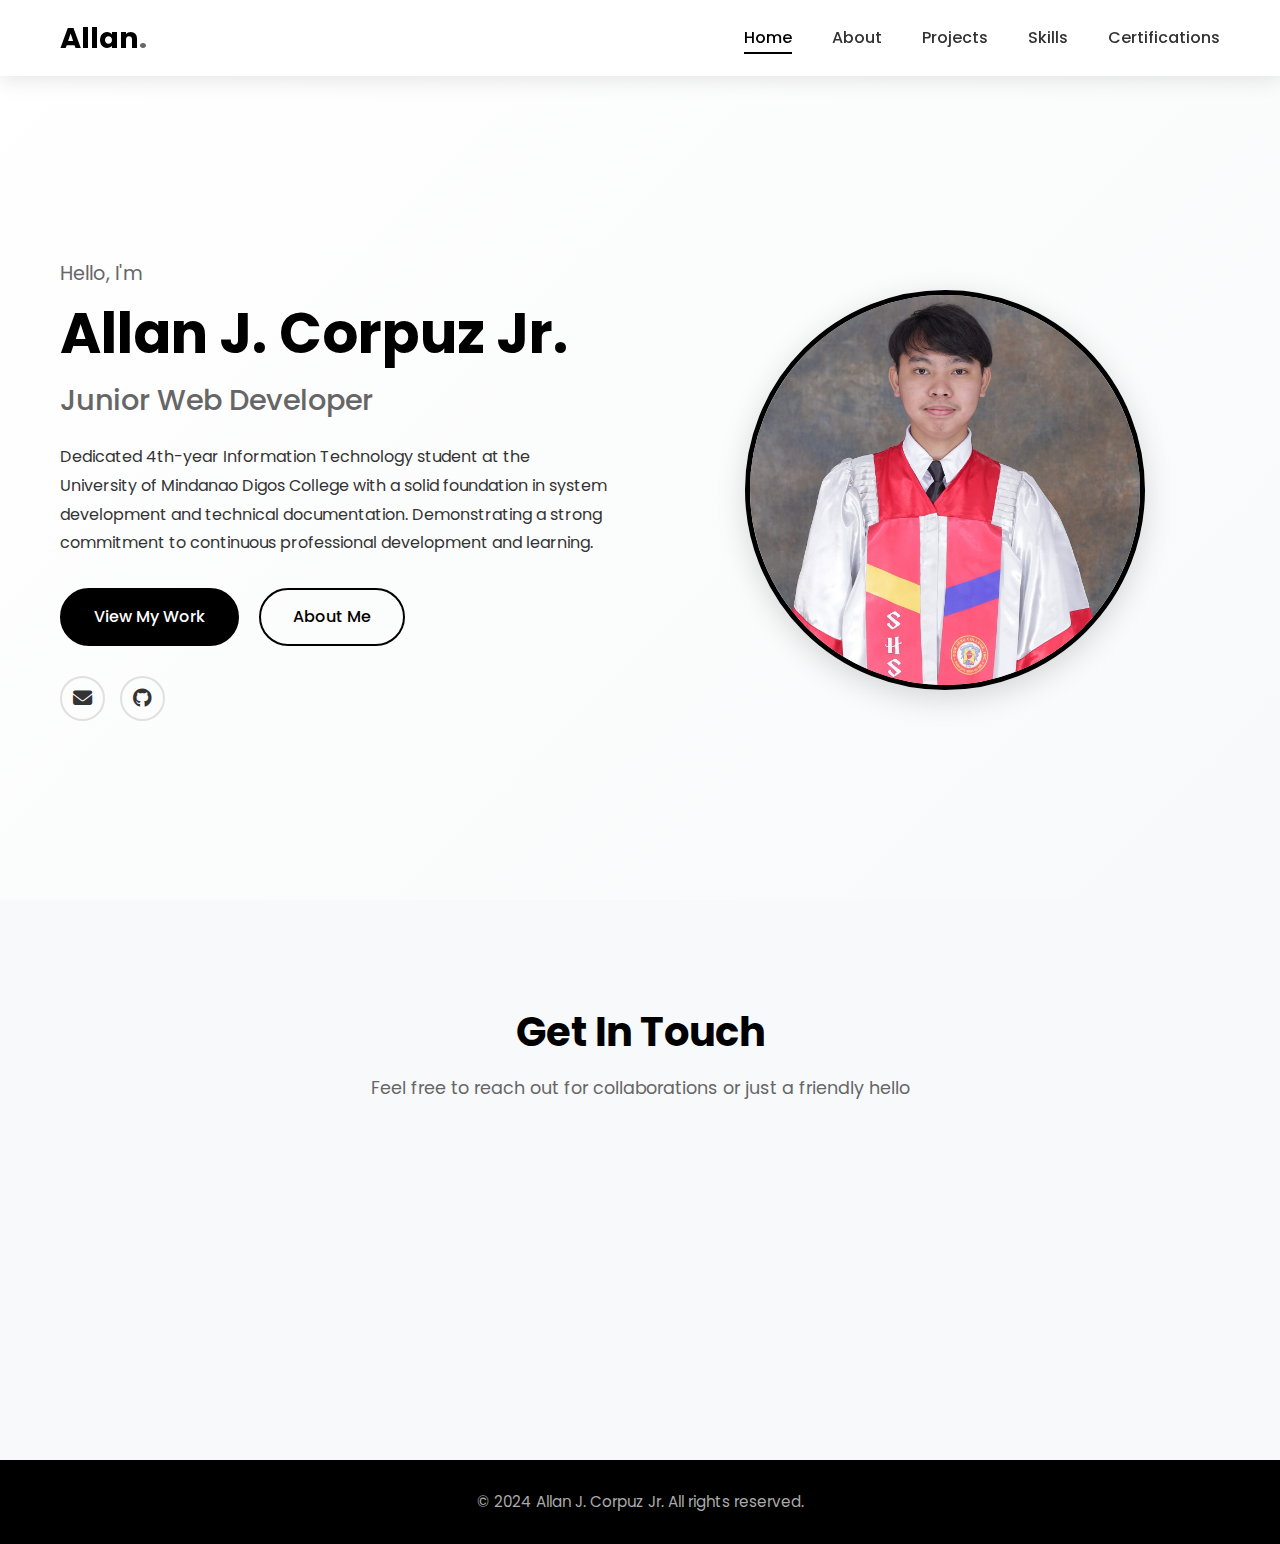
<file: index.html>
<!DOCTYPE html>
<html lang="en">
<head>
    <meta charset="UTF-8">
    <meta name="viewport" content="width=device-width, initial-scale=1.0">
    <title>Allan J. Corpuz Jr. | Junior Web Developer</title>
    <link rel="stylesheet" href="css/style.css">
    <link href="https://fonts.googleapis.com/css2?family=Poppins:wght@300;400;500;600;700&display=swap" rel="stylesheet">
    <link rel="stylesheet" href="https://cdnjs.cloudflare.com/ajax/libs/font-awesome/6.4.0/css/all.min.css">
</head>
<body>
    <!-- Navigation -->
    <nav class="navbar">
        <div class="nav-container">
            <a href="index.html" class="nav-logo">Allan<span>.</span></a>
            <button class="nav-toggle" id="navToggle">
                <span class="hamburger"></span>
            </button>
            <ul class="nav-menu" id="navMenu">
                <li class="nav-item"><a href="index.html" class="nav-link active">Home</a></li>
                <li class="nav-item"><a href="about.html" class="nav-link">About</a></li>
                <li class="nav-item"><a href="projects.html" class="nav-link">Projects</a></li>
                <li class="nav-item"><a href="skills.html" class="nav-link">Skills</a></li>
                <li class="nav-item"><a href="certifications.html" class="nav-link">Certifications</a></li>
            </ul>
        </div>
    </nav>

    <!-- Hero Section -->
    <section class="hero">
        <div class="hero-container">
            <div class="hero-content">
                <p class="hero-greeting">Hello, I'm</p>
                <h1 class="hero-name">Allan J. Corpuz Jr.</h1>
                <h2 class="hero-title">Junior Web Developer</h2>
                <p class="hero-description">
                    Dedicated 4th-year Information Technology student at the University of Mindanao Digos College
                    with a solid foundation in system development and technical documentation. Demonstrating a
                    strong commitment to continuous professional development and learning.
                </p>
                <div class="hero-buttons">
                    <a href="projects.html" class="btn btn-primary">View My Work</a>
                    <a href="about.html" class="btn btn-secondary">About Me</a>
                </div>
                <div class="hero-social">
                    <a href="mailto:schallancorpuz@gmail.com" class="social-link" title="Email">
                        <i class="fas fa-envelope"></i>
                    </a>
                    <a href="https://github.com/arannnx" target="_blank" class="social-link" title="GitHub">
                        <i class="fab fa-github"></i>
                    </a>
                </div>
            </div>
            <div class="hero-image">
                <div class="image-wrapper">
                    <img src="assets/images/profile.jpg" alt="Allan J. Corpuz Jr.">
                </div>
            </div>
        </div>
    </section>

    <!-- Contact Section -->
    <section class="contact-section">
        <div class="container">
            <h2 class="section-title">Get In Touch</h2>
            <p class="section-subtitle">Feel free to reach out for collaborations or just a friendly hello</p>
            <div class="contact-cards">
                <a href="mailto:schallancorpuz@gmail.com" class="contact-card">
                    <i class="fas fa-envelope"></i>
                    <h3>Email</h3>
                    <p>schallancorpuz@gmail.com</p>
                </a>
                <a href="https://github.com/arannnx" target="_blank" class="contact-card">
                    <i class="fab fa-github"></i>
                    <h3>GitHub</h3>
                    <p>github.com/arannnx</p>
                </a>
            </div>
        </div>
    </section>

    <!-- Footer -->
    <footer class="footer">
        <div class="container">
            <p>&copy; 2024 Allan J. Corpuz Jr. All rights reserved.</p>
        </div>
    </footer>

    <script src="js/main.js"></script>
</body>
</html>
</file>
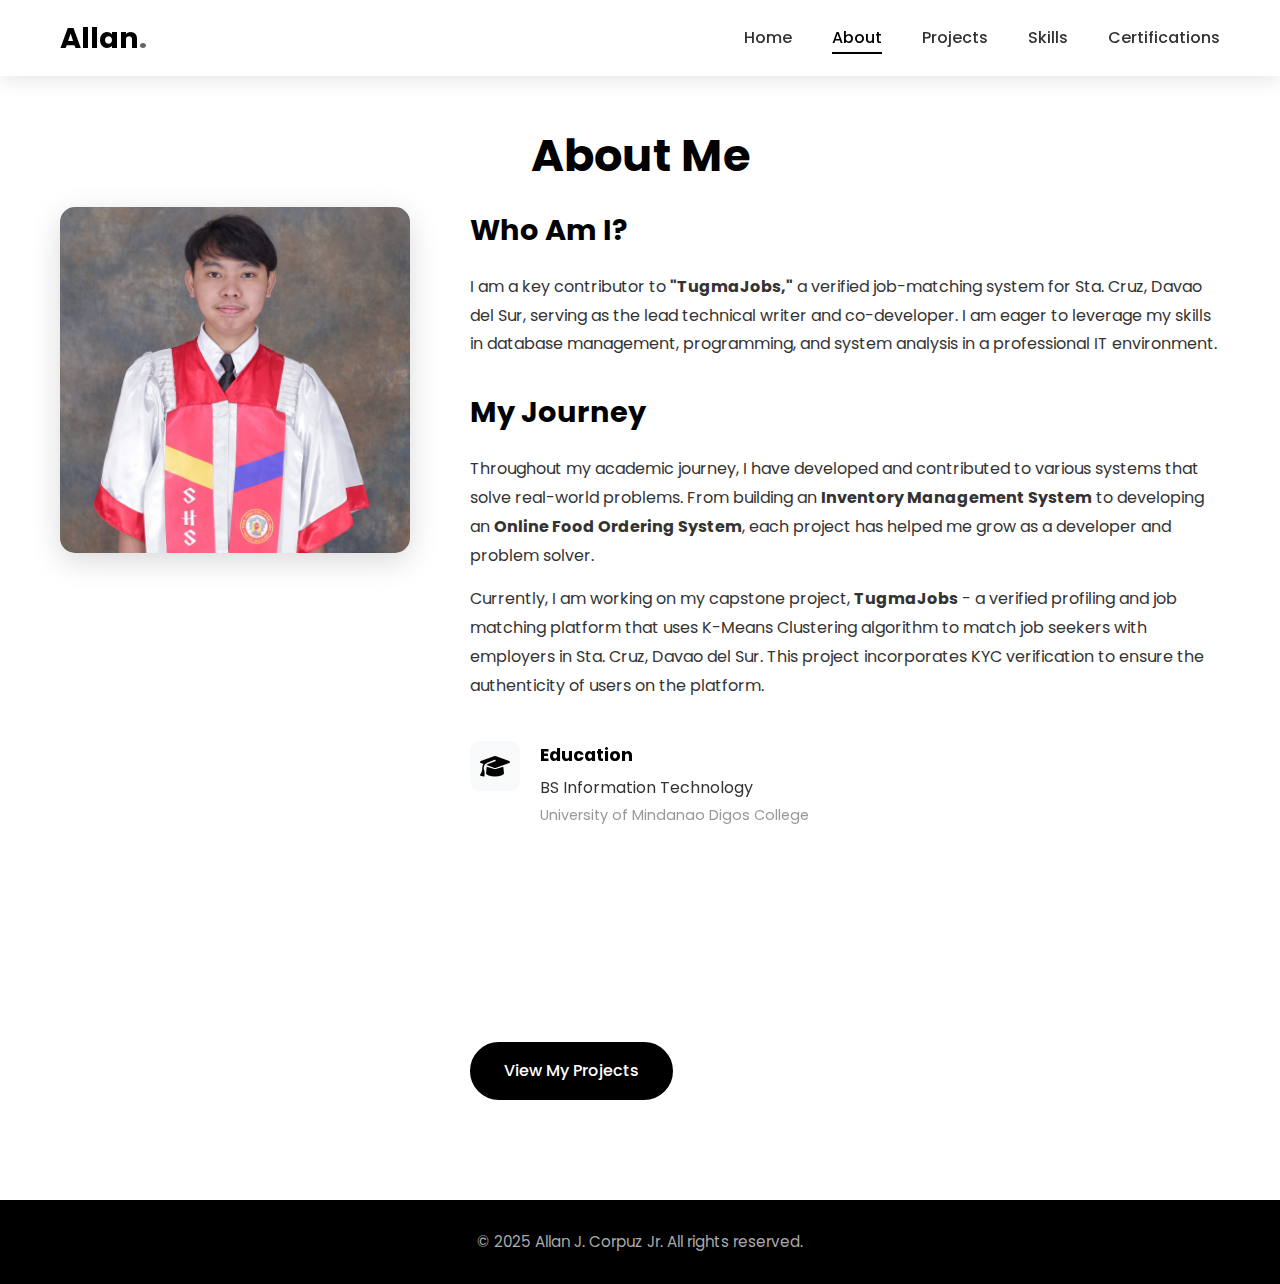
<file: about.html>
<!DOCTYPE html>
<html lang="en">
<head>
    <meta charset="UTF-8">
    <meta name="viewport" content="width=device-width, initial-scale=1.0">
    <title>About | Allan J. Corpuz Jr.</title>
    <link rel="stylesheet" href="css/style.css">
    <link href="https://fonts.googleapis.com/css2?family=Poppins:wght@300;400;500;600;700&display=swap" rel="stylesheet">
    <link rel="stylesheet" href="https://cdnjs.cloudflare.com/ajax/libs/font-awesome/6.4.0/css/all.min.css">
</head>
<body>
    <!-- Navigation -->
    <nav class="navbar">
        <div class="nav-container">
            <a href="index.html" class="nav-logo">Allan<span>.</span></a>
            <button class="nav-toggle" id="navToggle">
                <span class="hamburger"></span>
            </button>
            <ul class="nav-menu" id="navMenu">
                <li class="nav-item"><a href="index.html" class="nav-link">Home</a></li>
                <li class="nav-item"><a href="about.html" class="nav-link active">About</a></li>
                <li class="nav-item"><a href="projects.html" class="nav-link">Projects</a></li>
                <li class="nav-item"><a href="skills.html" class="nav-link">Skills</a></li>
                <li class="nav-item"><a href="certifications.html" class="nav-link">Certifications</a></li>
            </ul>
        </div>
    </nav>

    <!-- About Section -->
    <section class="about-section">
        <div class="container">
            <h1 class="page-title">About Me</h1>
            <div class="about-content">
                <div class="about-image">
                    <img src="assets/images/profile.jpg" alt="Allan J. Corpuz Jr.">
                </div>
                <div class="about-text">
                    <h2>Who Am I?</h2>
                    <p>
                        I am a key contributor to <strong>"TugmaJobs,"</strong> a verified job-matching system for
                        Sta. Cruz, Davao del Sur, serving as the lead technical writer and co-developer. I am eager
                        to leverage my skills in database management, programming, and system analysis in a
                        professional IT environment.
                    </p>

                    <h2>My Journey</h2>
                    <p>
                        Throughout my academic journey, I have developed and contributed to various systems that
                        solve real-world problems. From building an <strong>Inventory Management System</strong> to
                        developing an <strong>Online Food Ordering System</strong>, each project has helped me grow
                        as a developer and problem solver.
                    </p>
                    <p>
                        Currently, I am working on my capstone project, <strong>TugmaJobs</strong> - a verified
                        profiling and job matching platform that uses K-Means Clustering algorithm to match job
                        seekers with employers in Sta. Cruz, Davao del Sur. This project incorporates KYC
                        verification to ensure the authenticity of users on the platform.
                    </p>

                    <div class="about-info">
                        <div class="info-item">
                            <i class="fas fa-graduation-cap"></i>
                            <div>
                                <h4>Education</h4>
                                <p>BS Information Technology</p>
                                <p class="text-muted">University of Mindanao Digos College</p>
                            </div>
                        </div>
                        <div class="info-item">
                            <i class="fas fa-map-marker-alt"></i>
                            <div>
                                <h4>Location</h4>
                                <p>Davao del Sur, Philippines</p>
                            </div>
                        </div>
                        <div class="info-item">
                            <i class="fas fa-envelope"></i>
                            <div>
                                <h4>Email</h4>
                                <p>schallancorpuz@gmail.com</p>
                            </div>
                        </div>
                    </div>

                    <a href="projects.html" class="btn btn-primary">View My Projects</a>
                </div>
            </div>
        </div>
    </section>

    <!-- Footer -->
    <footer class="footer">
        <div class="container">
            <p>&copy; 2025 Allan J. Corpuz Jr. All rights reserved.</p>
        </div>
    </footer>

    <script src="js/main.js"></script>
</body>
</html>
</file>
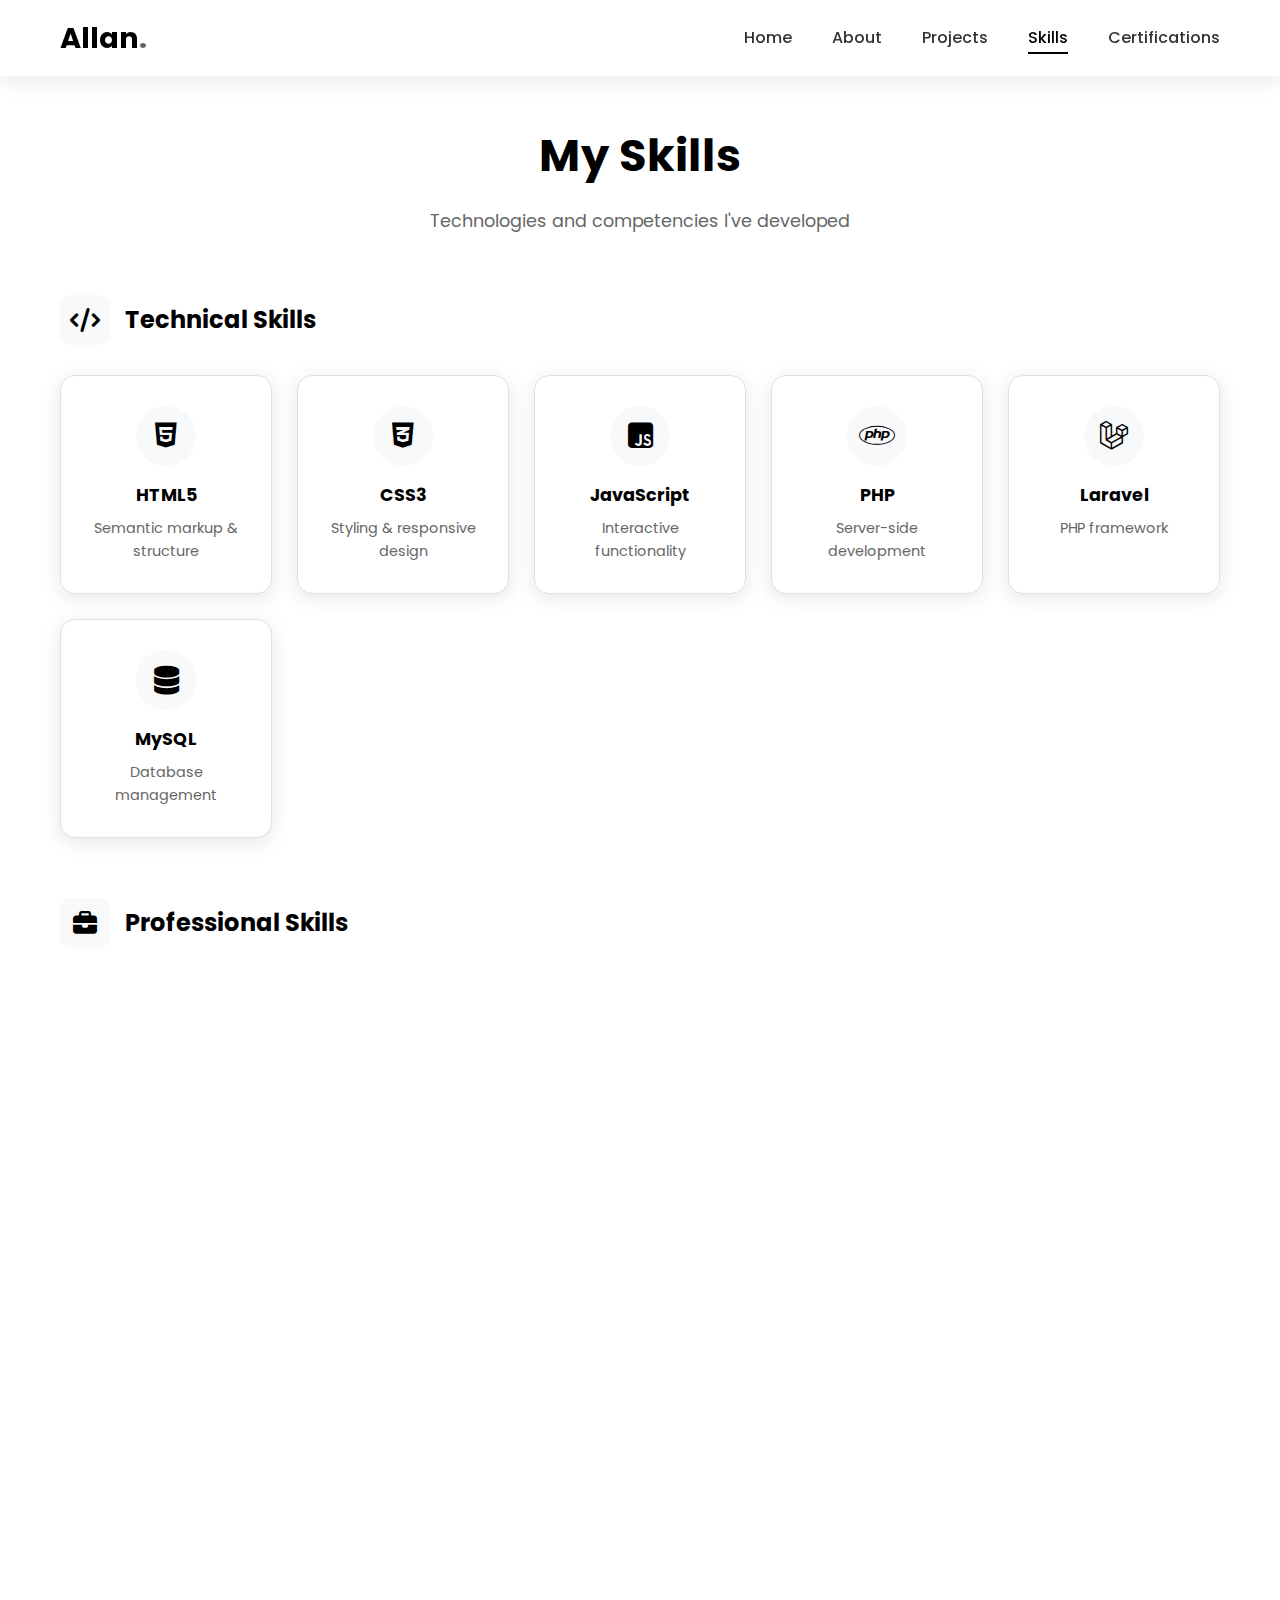
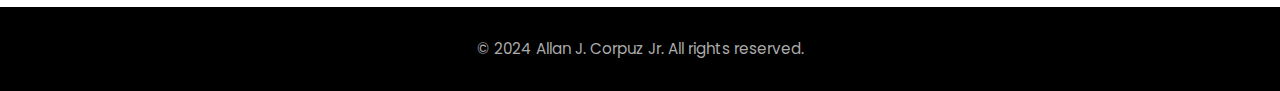
<file: skills.html>
<!DOCTYPE html>
<html lang="en">
<head>
    <meta charset="UTF-8">
    <meta name="viewport" content="width=device-width, initial-scale=1.0">
    <title>Skills | Allan J. Corpuz Jr.</title>
    <link rel="stylesheet" href="css/style.css">
    <link href="https://fonts.googleapis.com/css2?family=Poppins:wght@300;400;500;600;700&display=swap" rel="stylesheet">
    <link rel="stylesheet" href="https://cdnjs.cloudflare.com/ajax/libs/font-awesome/6.4.0/css/all.min.css">
</head>
<body>
    <!-- Navigation -->
    <nav class="navbar">
        <div class="nav-container">
            <a href="index.html" class="nav-logo">Allan<span>.</span></a>
            <button class="nav-toggle" id="navToggle">
                <span class="hamburger"></span>
            </button>
            <ul class="nav-menu" id="navMenu">
                <li class="nav-item"><a href="index.html" class="nav-link">Home</a></li>
                <li class="nav-item"><a href="about.html" class="nav-link">About</a></li>
                <li class="nav-item"><a href="projects.html" class="nav-link">Projects</a></li>
                <li class="nav-item"><a href="skills.html" class="nav-link active">Skills</a></li>
                <li class="nav-item"><a href="certifications.html" class="nav-link">Certifications</a></li>
            </ul>
        </div>
    </nav>

    <!-- Skills Section -->
    <section class="skills-section">
        <div class="container">
            <h1 class="page-title">My Skills</h1>
            <p class="page-subtitle">Technologies and competencies I've developed</p>

            <!-- Technical Skills -->
            <div class="skills-category">
                <h2 class="category-title">
                    <i class="fas fa-code"></i>
                    Technical Skills
                </h2>
                <div class="skills-grid">
                    <div class="skill-card">
                        <div class="skill-icon">
                            <i class="fab fa-html5"></i>
                        </div>
                        <h3>HTML5</h3>
                        <p>Semantic markup & structure</p>
                    </div>
                    <div class="skill-card">
                        <div class="skill-icon">
                            <i class="fab fa-css3-alt"></i>
                        </div>
                        <h3>CSS3</h3>
                        <p>Styling & responsive design</p>
                    </div>
                    <div class="skill-card">
                        <div class="skill-icon">
                            <i class="fab fa-js-square"></i>
                        </div>
                        <h3>JavaScript</h3>
                        <p>Interactive functionality</p>
                    </div>
                    <div class="skill-card">
                        <div class="skill-icon">
                            <i class="fab fa-php"></i>
                        </div>
                        <h3>PHP</h3>
                        <p>Server-side development</p>
                    </div>
                    <div class="skill-card">
                        <div class="skill-icon">
                            <i class="fab fa-laravel"></i>
                        </div>
                        <h3>Laravel</h3>
                        <p>PHP framework</p>
                    </div>
                    <div class="skill-card">
                        <div class="skill-icon">
                            <i class="fas fa-database"></i>
                        </div>
                        <h3>MySQL</h3>
                        <p>Database management</p>
                    </div>
                </div>
            </div>

            <!-- Professional Skills -->
            <div class="skills-category">
                <h2 class="category-title">
                    <i class="fas fa-briefcase"></i>
                    Professional Skills
                </h2>
                <div class="skills-grid">
                    <div class="skill-card">
                        <div class="skill-icon">
                            <i class="fas fa-file-alt"></i>
                        </div>
                        <h3>System Documentation</h3>
                        <p>Technical writing & documentation</p>
                    </div>
                    <div class="skill-card">
                        <div class="skill-icon">
                            <i class="fas fa-server"></i>
                        </div>
                        <h3>Database Management</h3>
                        <p>Design & optimization</p>
                    </div>
                    <div class="skill-card">
                        <div class="skill-icon">
                            <i class="fas fa-lightbulb"></i>
                        </div>
                        <h3>Problem Solving</h3>
                        <p>Analytical thinking</p>
                    </div>
                    <div class="skill-card">
                        <div class="skill-icon">
                            <i class="fas fa-users"></i>
                        </div>
                        <h3>Team Collaboration</h3>
                        <p>Working effectively in teams</p>
                    </div>
                    <div class="skill-card">
                        <div class="skill-icon">
                            <i class="fas fa-search"></i>
                        </div>
                        <h3>Attention to Detail</h3>
                        <p>Quality-focused approach</p>
                    </div>
                    <div class="skill-card">
                        <div class="skill-icon">
                            <i class="fas fa-project-diagram"></i>
                        </div>
                        <h3>System Analysis</h3>
                        <p>Requirements & design</p>
                    </div>
                </div>
            </div>
        </div>
    </section>

    <!-- Footer -->
    <footer class="footer">
        <div class="container">
            <p>&copy; 2024 Allan J. Corpuz Jr. All rights reserved.</p>
        </div>
    </footer>

    <script src="js/main.js"></script>
</body>
</html>
</file>
<file: css/style.css>
/* ===== CSS Variables ===== */
:root {
    --primary-color: #000000;
    --secondary-color: #ffffff;
    --accent-color: #333333;
    --text-color: #333333;
    --text-light: #666666;
    --text-muted: #999999;
    --bg-color: #ffffff;
    --bg-secondary: #f8f9fa;
    --bg-dark: #000000;
    --border-color: #e0e0e0;
    --shadow: 0 4px 20px rgba(0, 0, 0, 0.1);
    --shadow-hover: 0 8px 30px rgba(0, 0, 0, 0.15);
    --transition: all 0.3s ease;
    --font-family: 'Poppins', sans-serif;
}

/* ===== Reset & Base ===== */
* {
    margin: 0;
    padding: 0;
    box-sizing: border-box;
}

html {
    scroll-behavior: smooth;
}

body {
    font-family: var(--font-family);
    background-color: var(--bg-color);
    color: var(--text-color);
    line-height: 1.6;
}

a {
    text-decoration: none;
    color: inherit;
}

ul {
    list-style: none;
}

img {
    max-width: 100%;
    height: auto;
}

.container {
    max-width: 1200px;
    margin: 0 auto;
    padding: 0 20px;
}

/* ===== Navigation ===== */
.navbar {
    position: fixed;
    top: 0;
    left: 0;
    right: 0;
    background: var(--bg-color);
    box-shadow: var(--shadow);
    z-index: 1000;
    padding: 15px 0;
}

.nav-container {
    max-width: 1200px;
    margin: 0 auto;
    padding: 0 20px;
    display: flex;
    justify-content: space-between;
    align-items: center;
}

.nav-logo {
    font-size: 1.8rem;
    font-weight: 700;
    color: var(--primary-color);
}

.nav-logo span {
    color: var(--text-light);
}

.nav-menu {
    display: flex;
    gap: 40px;
}

.nav-link {
    font-weight: 500;
    color: var(--text-color);
    position: relative;
    padding: 5px 0;
    transition: var(--transition);
}

.nav-link::after {
    content: '';
    position: absolute;
    bottom: 0;
    left: 0;
    width: 0;
    height: 2px;
    background: var(--primary-color);
    transition: var(--transition);
}

.nav-link:hover::after,
.nav-link.active::after {
    width: 100%;
}

.nav-link:hover,
.nav-link.active {
    color: var(--primary-color);
}

.nav-toggle {
    display: none;
    background: none;
    border: none;
    cursor: pointer;
    padding: 10px;
}

.hamburger {
    display: block;
    width: 25px;
    height: 2px;
    background: var(--primary-color);
    position: relative;
    transition: var(--transition);
}

.hamburger::before,
.hamburger::after {
    content: '';
    position: absolute;
    width: 25px;
    height: 2px;
    background: var(--primary-color);
    transition: var(--transition);
}

.hamburger::before {
    top: -8px;
}

.hamburger::after {
    top: 8px;
}

/* ===== Hero Section ===== */
.hero {
    min-height: 100vh;
    display: flex;
    align-items: center;
    padding-top: 80px;
    background: linear-gradient(135deg, var(--bg-color) 0%, var(--bg-secondary) 100%);
}

.hero-container {
    max-width: 1200px;
    margin: 0 auto;
    padding: 0 20px;
    display: grid;
    grid-template-columns: 1fr 1fr;
    gap: 60px;
    align-items: center;
}

.hero-greeting {
    font-size: 1.2rem;
    color: var(--text-light);
    margin-bottom: 10px;
}

.hero-name {
    font-size: 3.5rem;
    font-weight: 700;
    color: var(--primary-color);
    margin-bottom: 10px;
    line-height: 1.2;
}

.hero-title {
    font-size: 1.8rem;
    font-weight: 500;
    color: var(--text-light);
    margin-bottom: 20px;
}

.hero-description {
    font-size: 1rem;
    color: var(--text-color);
    margin-bottom: 30px;
    line-height: 1.8;
}

.hero-buttons {
    display: flex;
    gap: 20px;
    margin-bottom: 30px;
}

.btn {
    display: inline-block;
    padding: 14px 32px;
    font-size: 1rem;
    font-weight: 500;
    border-radius: 50px;
    transition: var(--transition);
    cursor: pointer;
    border: 2px solid transparent;
}

.btn-primary {
    background: var(--primary-color);
    color: var(--secondary-color);
    border-color: var(--primary-color);
}

.btn-primary:hover {
    background: transparent;
    color: var(--primary-color);
}

.btn-secondary {
    background: transparent;
    color: var(--primary-color);
    border-color: var(--primary-color);
}

.btn-secondary:hover {
    background: var(--primary-color);
    color: var(--secondary-color);
}

.hero-social {
    display: flex;
    gap: 15px;
}

.social-link {
    width: 45px;
    height: 45px;
    border: 2px solid var(--border-color);
    border-radius: 50%;
    display: flex;
    align-items: center;
    justify-content: center;
    font-size: 1.2rem;
    color: var(--text-color);
    transition: var(--transition);
}

.social-link:hover {
    background: var(--primary-color);
    border-color: var(--primary-color);
    color: var(--secondary-color);
    transform: translateY(-3px);
}

.hero-image {
    display: flex;
    justify-content: center;
    align-items: center;
}

.image-wrapper {
    width: 400px;
    height: 400px;
    border-radius: 50%;
    overflow: hidden;
    border: 5px solid var(--primary-color);
    box-shadow: var(--shadow-hover);
}

.image-wrapper img {
    width: 100%;
    height: 100%;
    object-fit: cover;
}

/* ===== Contact Section (Home) ===== */
.contact-section {
    padding: 100px 0;
    background: var(--bg-secondary);
}

.section-title {
    font-size: 2.5rem;
    font-weight: 700;
    text-align: center;
    margin-bottom: 10px;
    color: var(--primary-color);
}

.section-subtitle {
    font-size: 1.1rem;
    color: var(--text-light);
    text-align: center;
    margin-bottom: 50px;
}

.contact-cards {
    display: grid;
    grid-template-columns: repeat(auto-fit, minmax(250px, 1fr));
    gap: 30px;
    max-width: 600px;
    margin: 0 auto;
}

.contact-card {
    background: var(--bg-color);
    padding: 40px 30px;
    border-radius: 15px;
    text-align: center;
    box-shadow: var(--shadow);
    transition: var(--transition);
}

.contact-card:hover {
    transform: translateY(-10px);
    box-shadow: var(--shadow-hover);
}

.contact-card i {
    font-size: 2.5rem;
    color: var(--primary-color);
    margin-bottom: 20px;
}

.contact-card h3 {
    font-size: 1.3rem;
    margin-bottom: 10px;
    color: var(--primary-color);
}

.contact-card p {
    color: var(--text-light);
    font-size: 0.95rem;
}

/* ===== Page Title ===== */
.page-title {
    font-size: 2.8rem;
    font-weight: 700;
    text-align: center;
    margin-bottom: 15px;
    color: var(--primary-color);
    padding-top: 120px;
}

.page-subtitle {
    font-size: 1.1rem;
    color: var(--text-light);
    text-align: center;
    margin-bottom: 60px;
}

/* ===== About Section ===== */
.about-section {
    padding-bottom: 100px;
}

.about-content {
    display: grid;
    grid-template-columns: 350px 1fr;
    gap: 60px;
    align-items: start;
}

.about-image {
    position: sticky;
    top: 100px;
}

.about-image img {
    width: 100%;
    border-radius: 15px;
    box-shadow: var(--shadow-hover);
}

.about-text h2 {
    font-size: 1.8rem;
    color: var(--primary-color);
    margin-bottom: 20px;
    margin-top: 30px;
}

.about-text h2:first-child {
    margin-top: 0;
}

.about-text p {
    color: var(--text-color);
    margin-bottom: 15px;
    line-height: 1.8;
}

.about-info {
    margin: 40px 0;
    display: flex;
    flex-direction: column;
    gap: 25px;
}

.info-item {
    display: flex;
    align-items: flex-start;
    gap: 20px;
}

.info-item i {
    font-size: 1.5rem;
    color: var(--primary-color);
    width: 50px;
    height: 50px;
    background: var(--bg-secondary);
    border-radius: 10px;
    display: flex;
    align-items: center;
    justify-content: center;
}

.info-item h4 {
    font-size: 1.1rem;
    color: var(--primary-color);
    margin-bottom: 5px;
}

.info-item p {
    margin: 0;
    color: var(--text-color);
}

.text-muted {
    color: var(--text-muted) !important;
    font-size: 0.9rem;
}

/* ===== Projects Section ===== */
.projects-section {
    padding-bottom: 100px;
}

.projects-grid {
    display: grid;
    grid-template-columns: repeat(auto-fit, minmax(350px, 1fr));
    gap: 30px;
}

.project-card {
    background: var(--bg-color);
    border-radius: 20px;
    overflow: hidden;
    box-shadow: var(--shadow);
    transition: var(--transition);
    position: relative;
    border: 1px solid var(--border-color);
}

.project-image {
    width: 100%;
    height: 200px;
    overflow: hidden;
    position: relative;
    cursor: pointer;
}

.project-image img {
    width: 100%;
    height: 100%;
    object-fit: cover;
    transition: var(--transition);
}

.project-overlay {
    position: absolute;
    top: 0;
    left: 0;
    right: 0;
    bottom: 0;
    background: rgba(0, 0, 0, 0.5);
    display: flex;
    align-items: center;
    justify-content: center;
    opacity: 0;
    transition: var(--transition);
}

.project-overlay i {
    font-size: 2rem;
    color: #ffffff;
}

.project-image:hover .project-overlay {
    opacity: 1;
}

.project-card:hover .project-image img {
    transform: scale(1.05);
}

.project-content {
    padding: 25px;
}

.project-card:hover {
    transform: translateY(-10px);
    box-shadow: var(--shadow-hover);
}

.project-card.featured {
    background: linear-gradient(135deg, #1a73e8 0%, #0d47a1 100%);
    color: var(--secondary-color);
}

.project-card.featured .project-subtitle,
.project-card.featured .project-description {
    color: rgba(255, 255, 255, 0.85);
}

.project-badge {
    position: absolute;
    top: 15px;
    right: 15px;
    background: var(--secondary-color);
    color: var(--primary-color);
    padding: 8px 16px;
    border-radius: 20px;
    font-size: 0.85rem;
    font-weight: 600;
    z-index: 10;
}

.project-icon {
    width: 70px;
    height: 70px;
    background: var(--bg-secondary);
    border-radius: 15px;
    display: flex;
    align-items: center;
    justify-content: center;
    margin-bottom: 25px;
}

.project-card.featured .project-icon {
    background: rgba(255, 255, 255, 0.1);
}

.project-icon i {
    font-size: 2rem;
    color: var(--primary-color);
}

.project-card.featured .project-icon i {
    color: var(--secondary-color);
}

.project-content h3 {
    font-size: 1.3rem;
    margin-bottom: 6px;
}

.project-subtitle {
    font-size: 0.95rem;
    color: var(--text-light);
    margin-bottom: 12px;
}

.project-description {
    color: var(--text-color);
    margin-bottom: 15px;
    line-height: 1.6;
    font-size: 0.9rem;
}

.project-tech {
    display: flex;
    flex-wrap: wrap;
    gap: 10px;
    margin-bottom: 20px;
}

.tech-tag {
    background: var(--bg-secondary);
    color: var(--text-color);
    padding: 6px 14px;
    border-radius: 20px;
    font-size: 0.85rem;
    font-weight: 500;
}

.project-card.featured .tech-tag {
    background: rgba(255, 255, 255, 0.2);
    color: var(--secondary-color);
    border: 1px solid rgba(255, 255, 255, 0.3);
}

.project-role {
    display: flex;
    align-items: center;
    gap: 10px;
    color: var(--text-light);
    font-size: 0.9rem;
}

.project-card.featured .project-role {
    color: rgba(255, 255, 255, 0.9);
}

.project-card.featured .project-role i {
    color: rgba(255, 255, 255, 0.9);
}

/* ===== Skills Section ===== */
.skills-section {
    padding-bottom: 100px;
}

.skills-category {
    margin-bottom: 60px;
}

.category-title {
    font-size: 1.5rem;
    color: var(--primary-color);
    margin-bottom: 30px;
    display: flex;
    align-items: center;
    gap: 15px;
}

.category-title i {
    width: 50px;
    height: 50px;
    background: var(--bg-secondary);
    border-radius: 10px;
    display: flex;
    align-items: center;
    justify-content: center;
}

.skills-grid {
    display: grid;
    grid-template-columns: repeat(auto-fit, minmax(180px, 1fr));
    gap: 25px;
}

.skill-card {
    background: var(--bg-color);
    padding: 30px 20px;
    border-radius: 15px;
    text-align: center;
    box-shadow: var(--shadow);
    transition: var(--transition);
    border: 1px solid var(--border-color);
}

.skill-card:hover {
    transform: translateY(-8px);
    box-shadow: var(--shadow-hover);
    border-color: var(--primary-color);
}

.skill-icon {
    width: 60px;
    height: 60px;
    background: var(--bg-secondary);
    border-radius: 50%;
    display: flex;
    align-items: center;
    justify-content: center;
    margin: 0 auto 15px;
}

.skill-icon i {
    font-size: 1.8rem;
    color: var(--primary-color);
}

.skill-card h3 {
    font-size: 1.1rem;
    color: var(--primary-color);
    margin-bottom: 8px;
}

.skill-card p {
    font-size: 0.9rem;
    color: var(--text-light);
}

/* ===== Certifications Section ===== */
.certifications-section {
    padding-bottom: 100px;
}

.cert-category {
    margin-bottom: 60px;
}

.cert-grid {
    display: grid;
    grid-template-columns: repeat(auto-fill, minmax(280px, 320px));
    gap: 30px;
}

.cert-card {
    background: var(--bg-color);
    border-radius: 15px;
    overflow: hidden;
    box-shadow: var(--shadow);
    transition: var(--transition);
    cursor: pointer;
    border: 1px solid var(--border-color);
}

.cert-card:hover {
    transform: translateY(-8px);
    box-shadow: var(--shadow-hover);
}

.cert-image {
    position: relative;
    height: 200px;
    overflow: hidden;
}

.cert-image img {
    width: 100%;
    height: 100%;
    object-fit: cover;
    transition: var(--transition);
}

.cert-card:hover .cert-image img {
    transform: scale(1.05);
}

.cert-overlay {
    position: absolute;
    top: 0;
    left: 0;
    right: 0;
    bottom: 0;
    background: rgba(0, 0, 0, 0.5);
    display: flex;
    align-items: center;
    justify-content: center;
    opacity: 0;
    transition: var(--transition);
}

.cert-card:hover .cert-overlay {
    opacity: 1;
}

.cert-overlay i {
    font-size: 2rem;
    color: var(--secondary-color);
}

.cert-info {
    padding: 20px;
}

.cert-info h3 {
    font-size: 1rem;
    color: var(--primary-color);
    margin-bottom: 5px;
}

.cert-info p {
    font-size: 0.9rem;
    color: var(--text-light);
}

/* ===== Modal ===== */
.modal {
    display: none;
    position: fixed;
    top: 0;
    left: 0;
    right: 0;
    bottom: 0;
    background: rgba(0, 0, 0, 0.9);
    z-index: 2000;
    align-items: center;
    justify-content: center;
    padding: 20px;
}

.modal.active {
    display: flex;
}

.modal-content {
    position: relative;
    max-width: 90%;
    max-height: 90%;
}

.modal-content img {
    max-width: 100%;
    max-height: 85vh;
    border-radius: 10px;
}

.modal-close {
    position: absolute;
    top: -40px;
    right: 0;
    font-size: 2rem;
    color: var(--secondary-color);
    cursor: pointer;
    transition: var(--transition);
}

.modal-close:hover {
    transform: scale(1.2);
}

/* ===== Footer ===== */
.footer {
    background: var(--bg-dark);
    color: var(--secondary-color);
    padding: 30px 0;
    text-align: center;
}

.footer p {
    font-size: 0.95rem;
    color: #aaaaaa;
}

/* ===== Responsive Design ===== */
@media (max-width: 992px) {
    .hero-container {
        grid-template-columns: 1fr;
        text-align: center;
        gap: 40px;
    }

    .hero-content {
        order: 2;
    }

    .hero-image {
        order: 1;
    }

    .hero-buttons {
        justify-content: center;
    }

    .hero-social {
        justify-content: center;
    }

    .image-wrapper {
        width: 300px;
        height: 300px;
    }

    .about-content {
        grid-template-columns: 1fr;
    }

    .about-image {
        position: static;
        max-width: 350px;
        margin: 0 auto;
    }

    .project-card.featured {
        grid-column: span 1;
    }
}

@media (max-width: 768px) {
    .nav-menu {
        position: fixed;
        top: 70px;
        left: 0;
        right: 0;
        background: var(--bg-color);
        flex-direction: column;
        align-items: center;
        padding: 30px;
        gap: 25px;
        box-shadow: var(--shadow);
        transform: translateY(-150%);
        transition: var(--transition);
    }

    .nav-menu.active {
        transform: translateY(0);
    }

    .nav-toggle {
        display: block;
    }

    .nav-toggle.active .hamburger {
        background: transparent;
    }

    .nav-toggle.active .hamburger::before {
        top: 0;
        transform: rotate(45deg);
    }

    .nav-toggle.active .hamburger::after {
        top: 0;
        transform: rotate(-45deg);
    }

    .hero-name {
        font-size: 2.5rem;
    }

    .hero-title {
        font-size: 1.4rem;
    }

    .page-title {
        font-size: 2rem;
        padding-top: 100px;
    }

    .projects-grid {
        grid-template-columns: 1fr;
    }

    .skills-grid {
        grid-template-columns: repeat(2, 1fr);
    }
}

@media (max-width: 480px) {
    .hero-buttons {
        flex-direction: column;
    }

    .btn {
        width: 100%;
        text-align: center;
    }

    .image-wrapper {
        width: 250px;
        height: 250px;
    }

    .skills-grid {
        grid-template-columns: 1fr;
    }

    .contact-cards {
        grid-template-columns: 1fr;
    }
}
</file>
